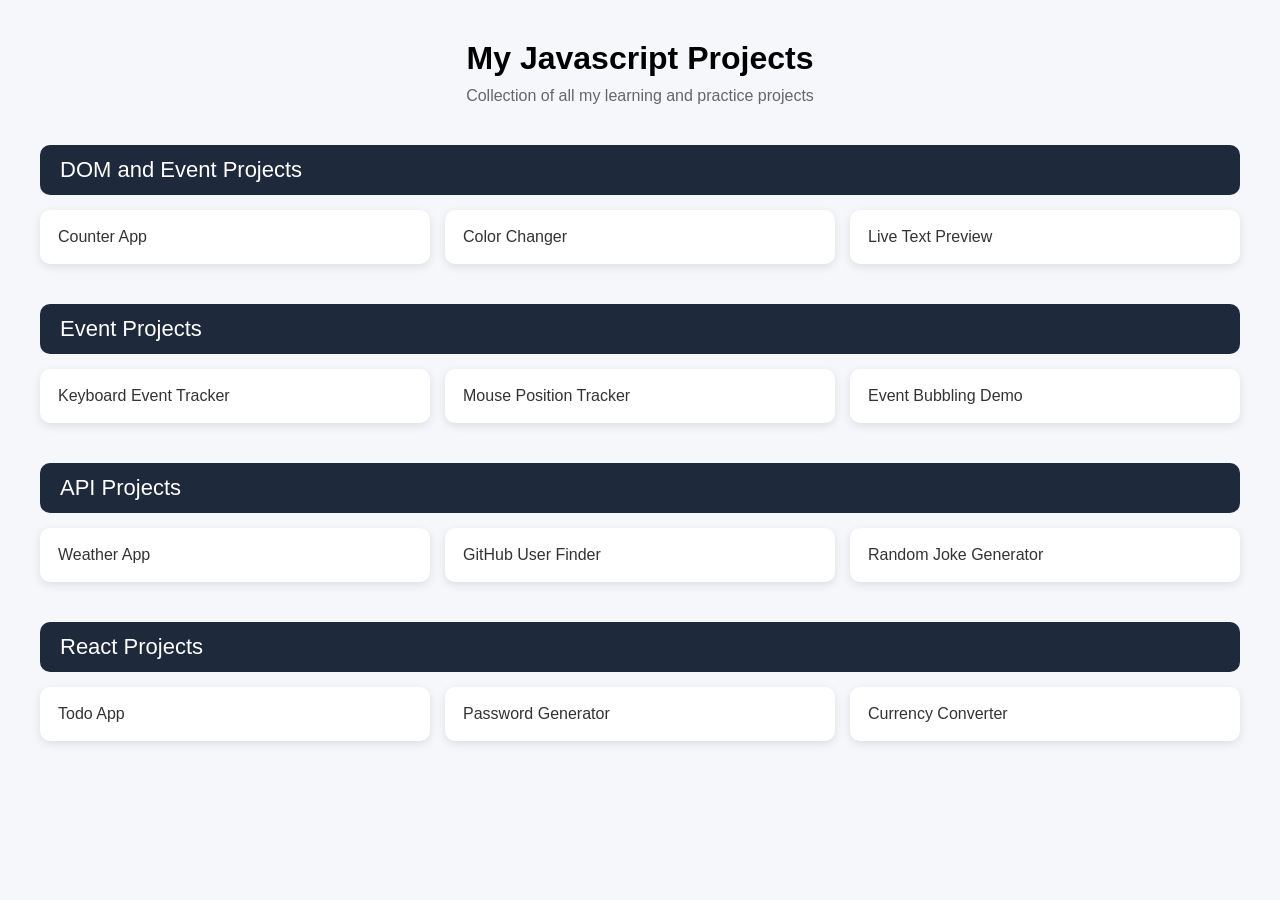
<file: index.html>
<!DOCTYPE html>
<html lang="en">
<head>
<meta charset="UTF-8">
<meta name="viewport" content="width=device-width, initial-scale=1.0">
<title>My Project Hub</title>

<style>
*{
    margin:0;
    padding:0;
    box-sizing:border-box;
    font-family:Arial, sans-serif;
}

body{
    background:#f5f7fa;
    padding:40px 20px;
}

.container{
    max-width:1200px;
    margin:auto;
}

h1{
    text-align:center;
    margin-bottom:10px;
}

.subtitle{
    text-align:center;
    color:#666;
    margin-bottom:40px;
}

.section{
    margin-bottom:40px;
}

.section-title{
    background:#1e293b;
    color:white;
    padding:12px 20px;
    border-radius:10px;
    margin-bottom:15px;
    font-size:22px;
}

.projects{
    display:grid;
    grid-template-columns:repeat(auto-fit,minmax(220px,1fr));
    gap:15px;
}

.project-card{
    display:block;
    text-decoration:none;
    background:white;
    color:#333;
    padding:18px;
    border-radius:10px;
    box-shadow:0 3px 10px rgba(0,0,0,0.1);
    transition:0.3s;
}

.project-card:hover{
    transform:translateY(-5px);
    background:#2563eb;
    color:white;
}
</style>
</head>
<body>

<div class="container">

    <h1>My Javascript Projects</h1>
    <p class="subtitle">
        Collection of all my learning and practice projects
    </p>

    <!-- DOM SECTION -->
    <div class="section">
        <div class="section-title">DOM and Event Projects</div>

        <div class="projects">

            <a href="simple_Event_listener/counter/index.html" target="_blank" class="project-card">
                Counter App
            </a>

            <a href="simple_Event_listener/backgroundcolor_chage/index.html" target="_blank" class="project-card">
                Color Changer
            </a>

            <a href="simple_Event_listener/text_preview/index.html" target="_blank" class="project-card">
                Live Text Preview
            </a>

        </div>
    </div>


    <!-- EVENTS SECTION -->
    <div class="section">
        <div class="section-title">Event Projects</div>

        <div class="projects">

            <a href="#" target="_blank" class="project-card">
                Keyboard Event Tracker
            </a>

            <a href="#" target="_blank" class="project-card">
                Mouse Position Tracker
            </a>

            <a href="#" target="_blank" class="project-card">
                Event Bubbling Demo
            </a>

        </div>
    </div>


    <!-- API SECTION -->
    <div class="section">
        <div class="section-title">API Projects</div>

        <div class="projects">

            <a href="#" target="_blank" class="project-card">
                Weather App
            </a>

            <a href="#" target="_blank" class="project-card">
                GitHub User Finder
            </a>

            <a href="#" target="_blank" class="project-card">
                Random Joke Generator
            </a>

        </div>
    </div>


    <!-- REACT SECTION -->
    <div class="section">
        <div class="section-title">React Projects</div>

        <div class="projects">

            <a href="#" target="_blank" class="project-card">
                Todo App
            </a>

            <a href="#" target="_blank" class="project-card">
                Password Generator
            </a>

            <a href="#" target="_blank" class="project-card">
                Currency Converter
            </a>

        </div>
    </div>

</div>

</body>
</html>
</file>
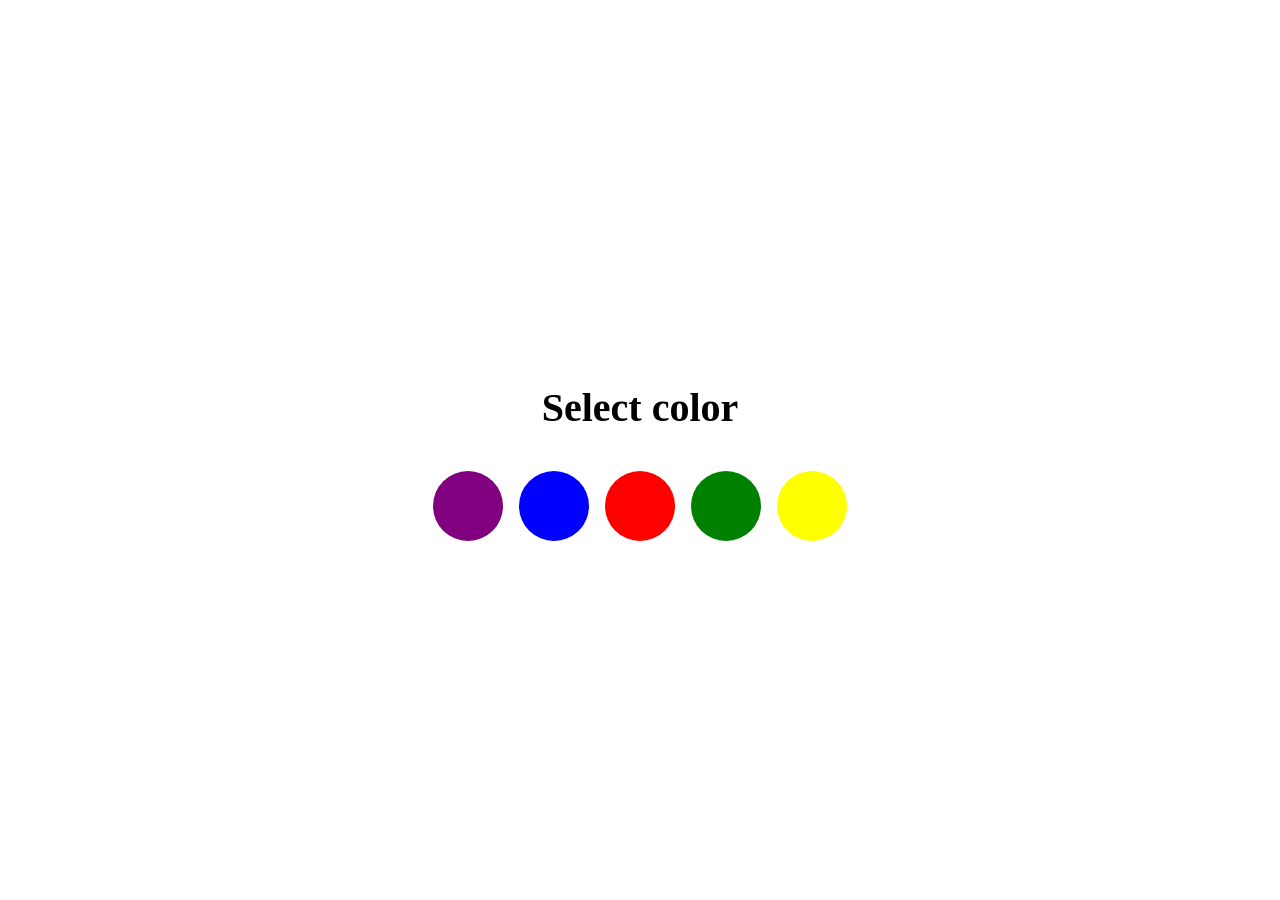
<file: simple_Event_listener/backgroundcolor_chage/index.html>
<!DOCTYPE html>
<html lang="en">
<head>
    <meta charset="UTF-8">
    <meta name="viewport" content="width=device-width, initial-scale=1.0">
    <title>Background color</title>
    <link rel="stylesheet" href="style.css">
</head>
<body>
    <div class="container">
        <h1 class="vibrate-1">Select color</h1>
        <div class="colorscontainer">
            <ul class="colorslist">
                <li id="Purple"></li>
                <li id="blue"></li>
                <li id="Red"></li>
                <li id="Green"></li>
                <li id="Yellow"></li>
            </ul>
        </div>
    </div>
    <script src="script.js"></script>
</body>
</html>
</file>
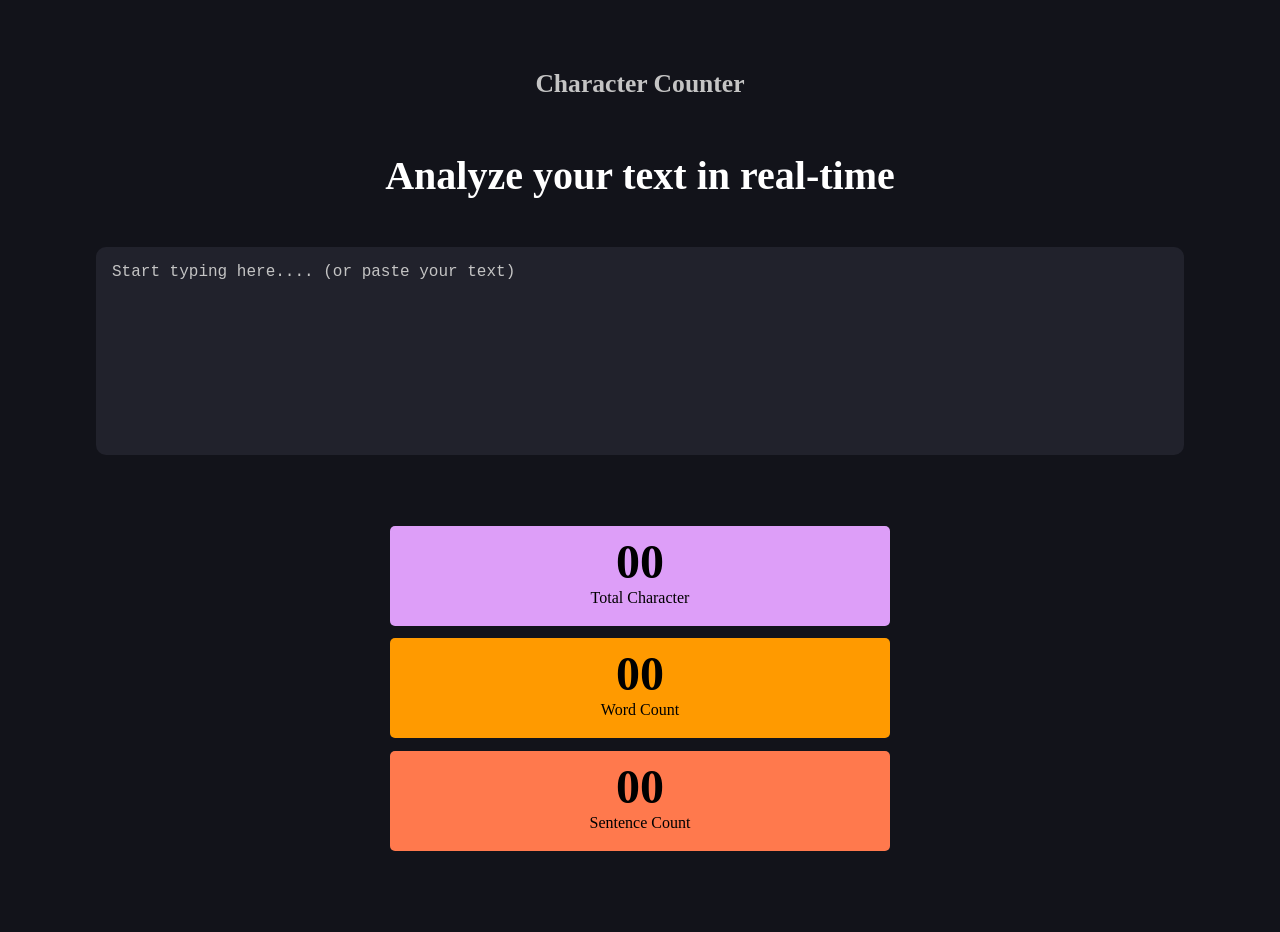
<file: simple_Event_listener/character-counter/index.html>
<!DOCTYPE html>
<html lang="en">
<head>
    <meta charset="UTF-8">
    <meta name="viewport" content="width=device-width, initial-scale=1.0">
    <title>Document</title>
    <link rel="stylesheet" href="style.css">
</head>
<body>
    <div class="container">


        <div class="navbar">
            <p>Character Counter</p>
        </div>

        <h1>Analyze your text in real-time</h1>

        <textarea name="" id="" placeholder="Start typing here.... (or paste your text)"></textarea>

        <div class="counterbar">
            <div class="box one">
                <h5 class="charcount">00</h5>
                <span>Total Character</span>

            </div>
            <div class="box two">
                <h5 class="wordcount">00</h5>
                <span>Word Count</span>
            </div>
            <div class="box three">
                <h5 class="sentcount">00</h5>
                <span>Sentence Count
                </span>
                
            </div>


        </div>
            
    </div>  
    <script src="script.js"></script>
</body>
</html>
</file>
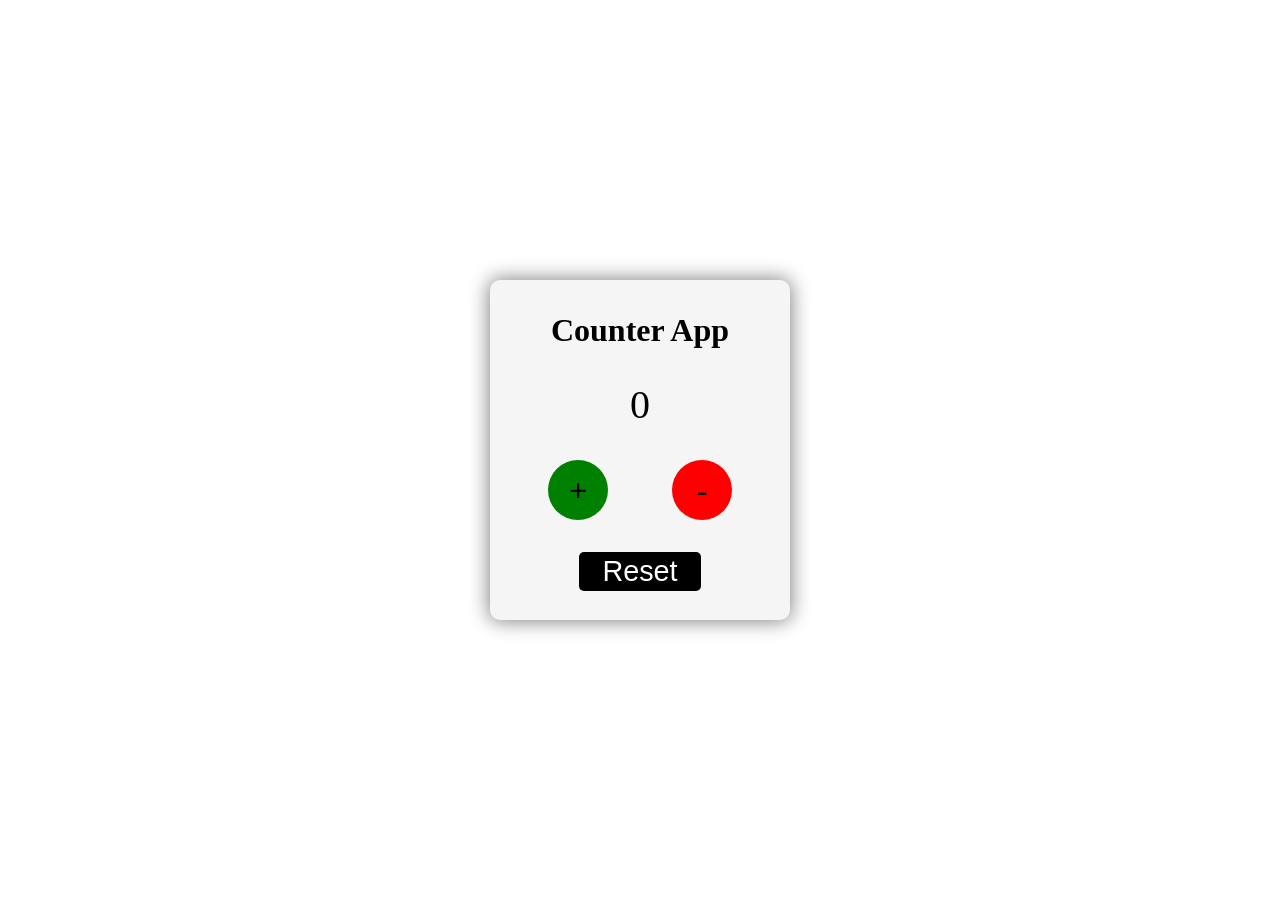
<file: simple_Event_listener/counter/index.html>
<!DOCTYPE html>
<html lang="en">
<head>
    <meta charset="UTF-8">
    <meta name="viewport" content="width=device-width, initial-scale=1.0">
    <link rel="stylesheet" href="style.css">
    <title>Counter</title>
</head>
<body>
    <div class="container">
        <h1>Counter App</h1>
        <p class="countervalue">0</p>
        <div class="btn">
            <p class="addvaluesign">+</p>
            <p class="subvaluesignn">-</p>
        </div>
        <button class="Resetbtn">Reset</button>
    </div>
    <script src="script.js"></script>
</body>
</html>
</file>
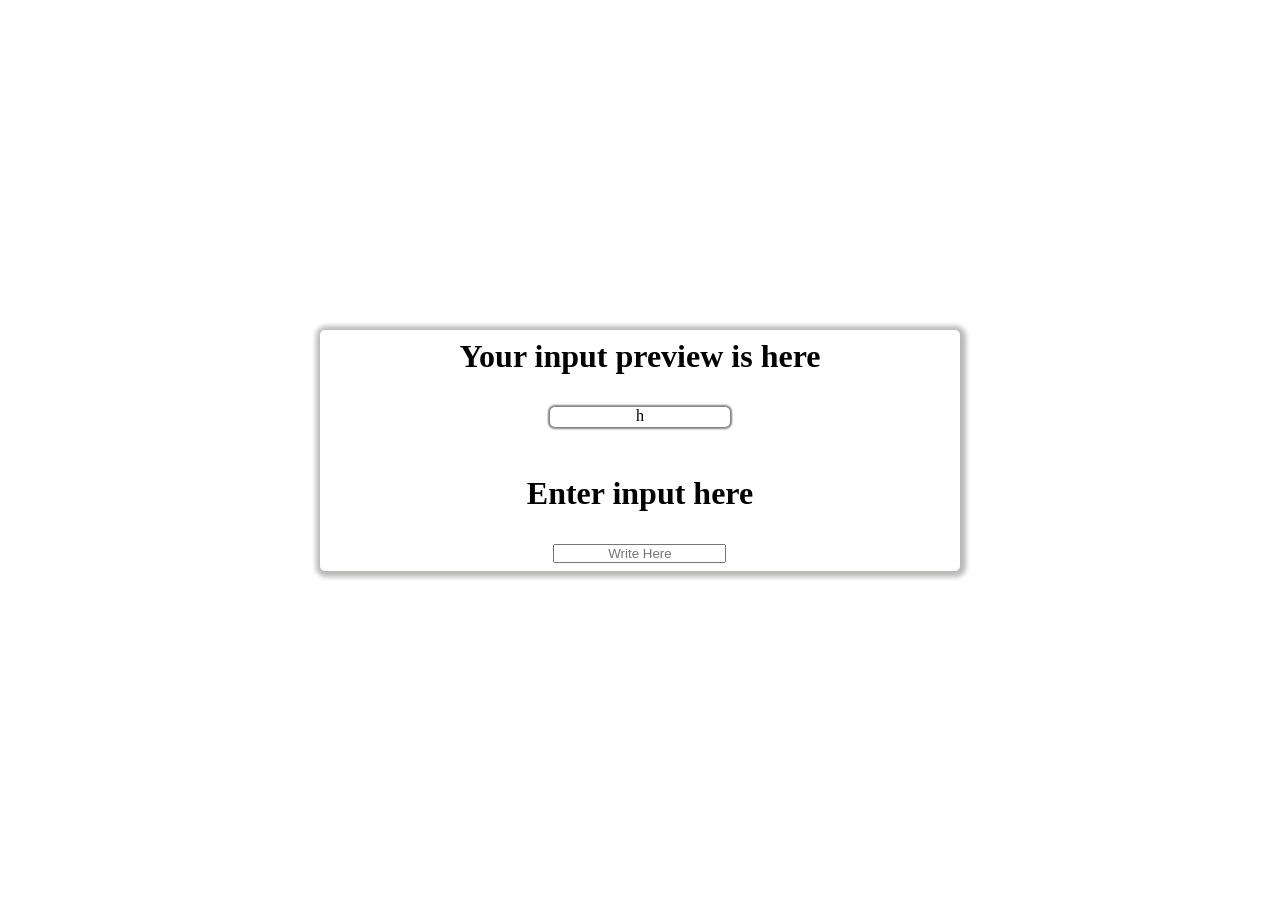
<file: simple_Event_listener/text_preview/index.html>
<!doctype html>
<html lang="en">
  <head>
    <meta charset="UTF-8" />
    <meta name="viewport" content="width=device-width, initial-scale=1.0" />
    <title>Live text preview</title>
    <link rel="stylesheet" href="style.css" />
  </head>
  <body>
    <div class="container">
        <div class="upper">
            <h1>Your input preview is here</h1>
            <p class="preview">h</p>
        </div>
      <div class="lower">
        <h1>Enter input here</h1>
        <input class="input-text" type="text" placeholder="Write Here" />
      </div>
    </div>

    <script src="script.js"></script>
  </body>
</html>
</file>
<file: simple_Event_listener/backgroundcolor_chage/style.css>
*{
    margin: 0;
    padding: 0;
    box-sizing: border-box;
}
body{
    height: 100vh;
    display: flex;
    justify-content: center;
    align-items: center;
}
.container{
    width: 50%;
    display: flex;
    flex-direction: column;
    justify-content: center;
    align-items: center;
}
h1{
    margin: 1em 0;
    font-size: 2.5rem;
}
.colorscontainer{
    margin-bottom: 1em;
}
ul{
    display: flex;
    gap: 1em;
}
li{
    list-style-type: none;
    height: 70px;
    width: 70px;
    border-radius: 50%;
}
#Purple{
    background-color: purple;
}
#blue{
    background-color: blue;
}
#Red{
background-color: red;
}
#Green{
    background-color: green;
}
#Yellow{
    background-color: yellow;
}

li:hover {
    animation: jello-horizontal 0.9s both;
    cursor: pointer;
}

@-webkit-keyframes jello-horizontal {
  0% {
    -webkit-transform: scale3d(1, 1, 1);
            transform: scale3d(1, 1, 1);
  }
  30% {
    -webkit-transform: scale3d(1.25, 0.75, 1);
            transform: scale3d(1.25, 0.75, 1);
  }
  40% {
    -webkit-transform: scale3d(0.75, 1.25, 1);
            transform: scale3d(0.75, 1.25, 1);
  }
  50% {
    -webkit-transform: scale3d(1.15, 0.85, 1);
            transform: scale3d(1.15, 0.85, 1);
  }
  65% {
    -webkit-transform: scale3d(0.95, 1.05, 1);
            transform: scale3d(0.95, 1.05, 1);
  }
  75% {
    -webkit-transform: scale3d(1.05, 0.95, 1);
            transform: scale3d(1.05, 0.95, 1);
  }
  100% {
    -webkit-transform: scale3d(1, 1, 1);
            transform: scale3d(1, 1, 1);
  }
}







.vibrate-1 {
	-webkit-animation: vibrate-1 0.3s linear infinite both;
	        animation: vibrate-1 0.3s linear infinite both;
}

@-webkit-keyframes vibrate-1 {
  0% {
    -webkit-transform: translate(0);
            transform: translate(0);
  }
  20% {
    -webkit-transform: translate(-2px, 2px);
            transform: translate(-2px, 2px);
  }
  40% {
    -webkit-transform: translate(-2px, -2px);
            transform: translate(-2px, -2px);
  }
  60% {
    -webkit-transform: translate(2px, 2px);
            transform: translate(2px, 2px);
  }
  80% {
    -webkit-transform: translate(2px, -2px);
            transform: translate(2px, -2px);
  }
  100% {
    -webkit-transform: translate(0);
            transform: translate(0);
  }
}
@keyframes vibrate-1 {
  0% {
    -webkit-transform: translate(0);
            transform: translate(0);
  }
  20% {
    -webkit-transform: translate(-2px, 2px);
            transform: translate(-2px, 2px);
  }
  40% {
    -webkit-transform: translate(-2px, -2px);
            transform: translate(-2px, -2px);
  }
  60% {
    -webkit-transform: translate(2px, 2px);
            transform: translate(2px, 2px);
  }
  80% {
    -webkit-transform: translate(2px, -2px);
            transform: translate(2px, -2px);
  }
  100% {
    -webkit-transform: translate(0);
            transform: translate(0);
  }
}
</file>
<file: simple_Event_listener/character-counter/style.css>
*{
    margin: 0;
    padding: 0;
    box-sizing: border-box;
}
body{
    height: 100vh;
    background-color:#12131A ;
}
.container{
    margin: 2em 0;
    width: 100%;
    display: flex;
    flex-direction: column;
}

.navbar{

    display: flex;
    max-width: 1200px;
    width: 80%;
    /* border: 1px solid black; */
    margin: 2em auto;
    display: flex;
    justify-content: center;
}
.navbar p{
    font-size: 1.6rem;
    padding: 0.2em 0;
    font-weight: 600;
    color: rgb(196, 196, 196);
}
h1{
    font-size: 2.5rem;
    text-align: center;
    width: 85%;
    margin: 0.2em auto;
    padding: 0.2em 0.3em;
    color: white;
}
textarea{
    background-color: #21222C;
    width: 85%;
    margin: 2em auto;
    padding: 1em 1em;
    height: 13em;
    border: none;
    border-radius: 10px;
    resize: none;
    outline: none;
    color: white;
    font-size: 1rem;
}
textarea::placeholder {
    color: rgb(196, 196, 196);
}
textarea:focus {
    box-shadow: 0px 0px 5px 2px purple;
}
.counterbar{
    width: 80%;
    padding: 1em 0;
    margin: 1em auto;
    /* border: 1px solid black; */
    display: flex;
    flex-direction: column;
    align-items: center;
    justify-content: space-between;
}

.box{
    max-width: 500px;
    width: 80%;
    height: 100px;
    margin: 0.4em 1em;
    padding: 0.5em 1em;
    display: flex;
    align-items: center;
    flex-direction: column;
    border-radius: 5px;
}
p{
    background-color: inherit;
    
}

.one{
 background-color: #DD9EF8;
}
.two{
background-color: #FF9A00;
}
.three{
background-color: #FF794D;
}
h5{
    font-size:3rem;
}
</file>
<file: simple_Event_listener/counter/style.css>
*{
    margin: 0;
    padding: 0;
    box-sizing: border-box;
}
body{
    height: 100vh;
    display: flex;
    justify-content: center;
    align-items: center;
}
.container{
    width: 300px;
    /* border: 1px solid black; */
    display: flex;
    flex-direction: column;
    align-items: center;
    gap: 2em;
    border-radius: 10px;
    background-color: whitesmoke;
    box-shadow: 0px 0px 20px 1px grey;

}
h1{
    margin-top: 1em;
}
.countervalue{
    font-size: 2.5rem;
}
.addvaluesign, .subvaluesignn{
    font-size: 2rem;
    height: 60px;
    width: 60px;
    display: flex;
    justify-content: center;
    align-items: center;
    padding: 0.2em 0.2em;
    border-radius: 50%;
}
.addvaluesign, .subvaluesignn:hover{
    cursor: pointer;
    font-weight: bold;
}

.addvaluesign{
    background-color: green;
}
.subvaluesignn{
    background-color: red;
}
.btn{
    /* width: 50%; */
    display: flex;
    gap: 4em;
}
.Resetbtn{
    font-size: 1.8rem;
    padding: 0.1em 0.8em;
    font-weight: lighter;
    border: none;
    background-color: black;
    color: white;
    margin-bottom: 1em;
    border-radius: 5px;
    
}
.Resetbtn:hover{
    cursor: pointer;
    box-shadow: 0px 0px 1px 1px grey;
    font-weight: bold;
}
</file>
<file: simple_Event_listener/text_preview/style.css>
*{
    margin: 0;
    padding: 0;
    box-sizing: border-box;
}
body{
    display: flex;
    justify-content: center;
    align-items: center;
    height: 100vh;
}
.container{
    /* border: 1px solid black; */
    box-shadow: 1px 1px 5px 5px rgb(187, 184, 184);
    width: 50%;
    display: flex;
    justify-content: center;
    align-items: center;
    flex-direction: column;
    gap: 2em;
    border-radius: 5px;
    border: none;
}
.upper,.lower{
    /* border: 2px solid blue; */
    display: flex;
    justify-content: center;
    align-items: center;
    gap: 2em;
    flex-direction: column;
    margin: 0.5em 0;
}
.preview{
    width: 50%;
    height: 20px;
    text-align: center;
    box-shadow: 0px 0px 2px 2px grey;
    border-radius: 5px;
    border: none;

}
.input-text{
    text-align: center;
}
</file>
